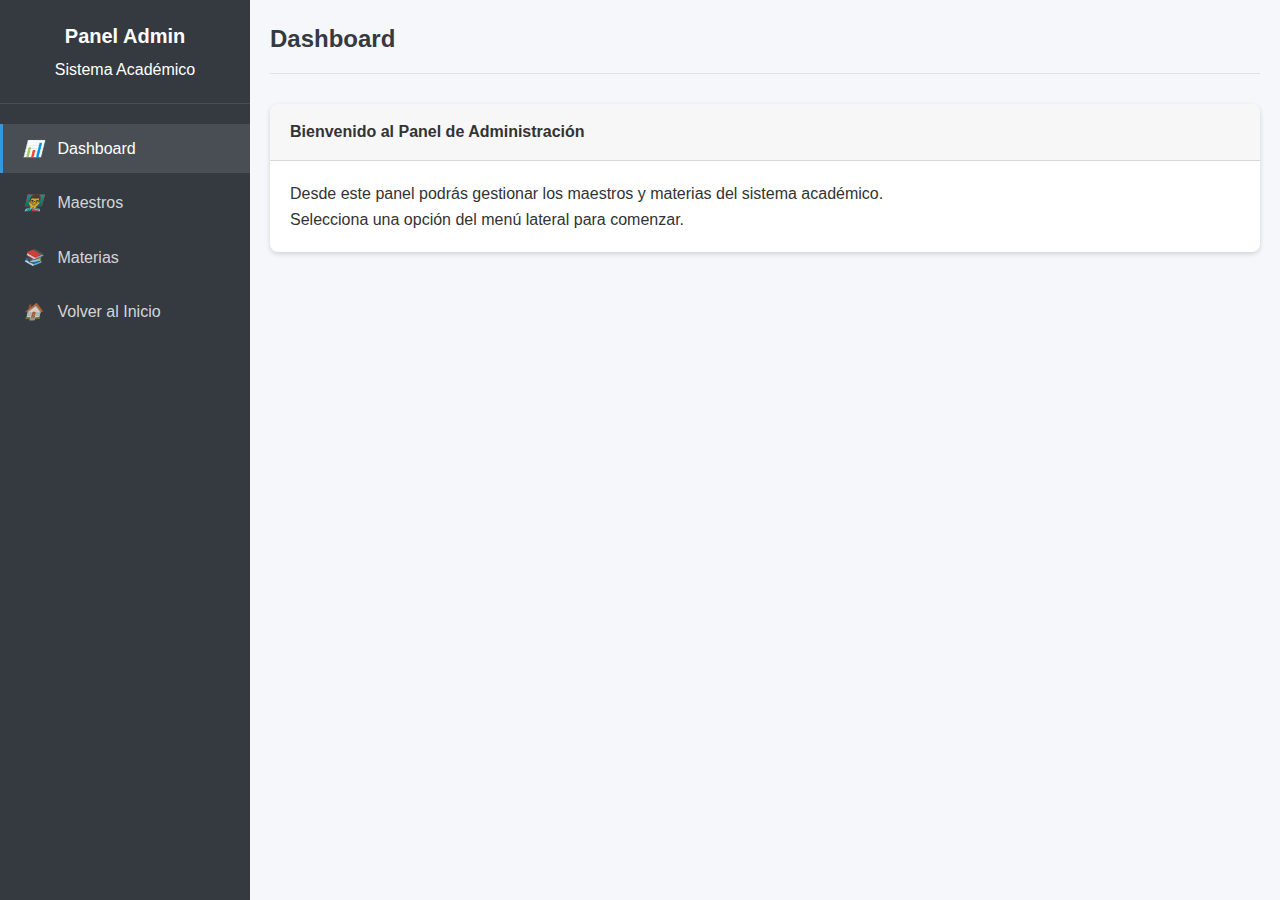
<file: PROYECTO MIKE/clients/admin.html>
<!DOCTYPE html>
<html lang="es">
<head>
    <meta charset="UTF-8">
    <meta name="viewport" content="width=device-width, initial-scale=1.0">
    <title>Panel de Administración | Sistema Académico</title>
    <style>
        :root {
            --primary-color: #3498db;
            --secondary-color: #2980b9;
            --accent-color: #e74c3c;
            --success-color: #2ecc71;
            --warning-color: #f39c12;
            --danger-color: #e74c3c;
            --gray-dark: #343a40;
            --gray: #6c757d;
            --light-gray: #f8f9fa;
            --border-color: #dee2e6;
            --border-radius: 8px;
            --shadow: 0 2px 5px rgba(0, 0, 0, 0.15);
        }
        
        * {
            margin: 0;
            padding: 0;
            box-sizing: border-box;
            font-family: 'Segoe UI', Tahoma, Geneva, Verdana, sans-serif;
        }
        
        body {
            background-color: #f5f7fa;
            color: #333;
            line-height: 1.6;
        }
        
        .container {
            display: flex;
            min-height: 100vh;
        }
        
        /* Sidebar */
        .sidebar {
            width: 250px;
            background-color: var(--gray-dark);
            color: white;
            padding: 20px 0;
            height: 100vh;
            position: fixed;
            overflow-y: auto;
        }
        
        .sidebar-header {
            padding: 0 20px 20px;
            border-bottom: 1px solid rgba(255, 255, 255, 0.1);
            margin-bottom: 20px;
            text-align: center;
        }
        
        .sidebar-header h2 {
            font-size: 20px;
            margin-bottom: 5px;
        }
        
        .sidebar-nav {
            list-style: none;
        }
        
        .sidebar-nav-item {
            margin-bottom: 5px;
        }
        
        .sidebar-nav-link {
            display: block;
            padding: 12px 20px;
            color: rgba(255, 255, 255, 0.8);
            text-decoration: none;
            transition: all 0.3s;
            border-left: 3px solid transparent;
        }
        
        .sidebar-nav-link:hover, .sidebar-nav-link.active {
            background-color: rgba(255, 255, 255, 0.1);
            color: white;
            border-left-color: var(--primary-color);
        }
        
        .sidebar-nav-link i {
            margin-right: 10px;
            width: 20px;
            text-align: center;
        }
        
        /* Main Content */
        .main-content {
            flex: 1;
            margin-left: 250px;
            padding: 20px;
        }
        
        .page-header {
            margin-bottom: 30px;
            padding-bottom: 15px;
            border-bottom: 1px solid var(--border-color);
            display: flex;
            justify-content: space-between;
            align-items: center;
        }
        
        .page-title {
            font-size: 24px;
            color: var(--gray-dark);
        }
        
        /* Cards */
        .card {
            background-color: white;
            border-radius: var(--border-radius);
            box-shadow: var(--shadow);
            margin-bottom: 20px;
            overflow: hidden;
        }
        
        .card-header {
            padding: 15px 20px;
            background-color: rgba(0, 0, 0, 0.03);
            border-bottom: 1px solid rgba(0, 0, 0, 0.125);
            font-weight: 600;
            display: flex;
            justify-content: space-between;
            align-items: center;
        }
        
        .card-body {
            padding: 20px;
        }
        
        /* Tabs */
        .tabs {
            display: flex;
            margin-bottom: 20px;
            border-bottom: 1px solid var(--border-color);
        }
        
        .tab-btn {
            padding: 10px 20px;
            background: none;
            border: none;
            border-bottom: 3px solid transparent;
            font-size: 16px;
            font-weight: 500;
            color: var(--gray);
            cursor: pointer;
            transition: all 0.3s;
        }
        
        .tab-btn:hover {
            color: var(--primary-color);
        }
        
        .tab-btn.active {
            color: var(--primary-color);
            border-bottom-color: var(--primary-color);
        }
        
        .tab-content {
            display: none;
        }
        
        .tab-content.active {
            display: block;
        }
        
        /* Table */
        .data-table {
            width: 100%;
            border-collapse: collapse;
        }
        
        .data-table th, .data-table td {
            padding: 12px 15px;
            text-align: left;
            border-bottom: 1px solid var(--border-color);
        }
        
        .data-table th {
            background-color: var(--light-gray);
            font-weight: 600;
        }
        
        .data-table tr:hover {
            background-color: rgba(0, 0, 0, 0.02);
        }
        
        /* Forms */
        .form-group {
            margin-bottom: 20px;
        }
        
        .form-label {
            display: block;
            margin-bottom: 8px;
            font-weight: 500;
        }
        
        .form-control {
            width: 100%;
            padding: 10px 15px;
            border: 1px solid var(--border-color);
            border-radius: var(--border-radius);
            font-size: 16px;
            transition: border-color 0.3s;
        }
        
        .form-control:focus {
            outline: none;
            border-color: var(--primary-color);
            box-shadow: 0 0 0 3px rgba(52, 152, 219, 0.25);
        }
        
        /* Buttons */
        .btn {
            display: inline-block;
            padding: 10px 20px;
            background-color: var(--primary-color);
            color: white;
            border: none;
            border-radius: var(--border-radius);
            cursor: pointer;
            font-size: 16px;
            transition: background-color 0.3s;
            text-decoration: none;
        }
        
        .btn:hover {
            background-color: var(--secondary-color);
        }
        
        .btn-success {
            background-color: var(--success-color);
        }
        
        .btn-success:hover {
            background-color: #27ae60;
        }
        
        .btn-warning {
            background-color: var(--warning-color);
        }
        
        .btn-warning:hover {
            background-color: #e67e22;
        }
        
        .btn-danger {
            background-color: var(--danger-color);
        }
        
        .btn-danger:hover {
            background-color: #c0392b;
        }
        
        .btn-sm {
            padding: 5px 10px;
            font-size: 14px;
        }
        
        /* Modal */
        .modal {
            display: none;
            position: fixed;
            top: 0;
            left: 0;
            right: 0;
            bottom: 0;
            background-color: rgba(0, 0, 0, 0.5);
            z-index: 1000;
            align-items: center;
            justify-content: center;
        }
        
        .modal-content {
            background-color: white;
            border-radius: var(--border-radius);
            width: 100%;
            max-width: 500px;
            animation: modalFadeIn 0.3s;
        }
        
        .modal-header {
            padding: 15px 20px;
            border-bottom: 1px solid var(--border-color);
            display: flex;
            justify-content: space-between;
            align-items: center;
        }
        
        .modal-title {
            font-size: 18px;
            font-weight: 600;
        }
        
        .modal-close {
            background: none;
            border: none;
            font-size: 20px;
            cursor: pointer;
            color: var(--gray);
        }
        
        .modal-body {
            padding: 20px;
        }
        
        .modal-footer {
            padding: 15px 20px;
            border-top: 1px solid var(--border-color);
            display: flex;
            justify-content: flex-end;
            gap: 10px;
        }
        
        @keyframes modalFadeIn {
            from { opacity: 0; transform: translateY(-20px); }
            to { opacity: 1; transform: translateY(0); }
        }
        
        /* Utils */
        .text-right {
            text-align: right;
        }
        
        .action-buttons {
            display: flex;
            gap: 5px;
        }
        
        .badge {
            display: inline-block;
            padding: 4px 8px;
            border-radius: 50px;
            font-size: 12px;
            font-weight: 500;
        }
        
        .badge-success {
            background-color: rgba(46, 204, 113, 0.2);
            color: var(--success-color);
        }
        
        .badge-warning {
            background-color: rgba(243, 156, 18, 0.2);
            color: var(--warning-color);
        }
        
        /* Media Queries */
        @media (max-width: 991px) {
            .sidebar {
                width: 220px;
            }
            
            .main-content {
                margin-left: 220px;
            }
        }
        
        @media (max-width: 767px) {
            .container {
                flex-direction: column;
            }
            
            .sidebar {
                width: 100%;
                height: auto;
                position: relative;
            }
            
            .main-content {
                margin-left: 0;
            }
            
            .card-header {
                flex-direction: column;
                align-items: flex-start;
            }
            
            .card-header .btn {
                margin-top: 10px;
            }
        }
    </style>
</head>
<body>
    <div class="container">
        <!-- Sidebar -->
        <aside class="sidebar">
            <div class="sidebar-header">
                <h2>Panel Admin</h2>
                <p>Sistema Académico</p>
            </div>
            
            <ul class="sidebar-nav">
                <li class="sidebar-nav-item">
                    <a href="#" class="sidebar-nav-link active" data-tab="dashboard">
                        <i>📊</i> Dashboard
                    </a>
                </li>
                <li class="sidebar-nav-item">
                    <a href="#" class="sidebar-nav-link" data-tab="maestros">
                        <i>👨‍🏫</i> Maestros
                    </a>
                </li>
                <li class="sidebar-nav-item">
                    <a href="#" class="sidebar-nav-link" data-tab="materias">
                        <i>📚</i> Materias
                    </a>
                </li>
                <li class="sidebar-nav-item">
                    <a href="index.html" class="sidebar-nav-link">
                        <i>🏠</i> Volver al Inicio
                    </a>
                </li>
            </ul>
        </aside>
        
        <!-- Main Content -->
        <main class="main-content">
            <!-- Dashboard -->
            <div class="tab-content active" id="dashboard">
                <div class="page-header">
                    <h1 class="page-title">Dashboard</h1>
                </div>
                
                <div class="card">
                    <div class="card-header">
                        Bienvenido al Panel de Administración
                    </div>
                    <div class="card-body">
                        <p>Desde este panel podrás gestionar los maestros y materias del sistema académico.</p>
                        <p>Selecciona una opción del menú lateral para comenzar.</p>
                    </div>
                </div>
            </div>
            
            <!-- Maestros -->
            <div class="tab-content" id="maestros">
                <div class="page-header">
                    <h1 class="page-title">Gestión de Maestros</h1>
                    <button class="btn" onclick="openModal('modalAgregarMaestro')">
                        <i>➕</i> Agregar Maestro
                    </button>
                </div>
                
                <div class="card">
                    <div class="card-header">
                        Listado de Maestros
                    </div>
                    <div class="card-body">
                        <table class="data-table">
                            <thead>
                                <tr>
                                    <th>ID</th>
                                    <th>Nombre</th>
                                    <th>Especialidad</th>
                                    <th>Estado</th>
                                    <th>Acciones</th>
                                </tr>
                            </thead>
                            <tbody id="tablaMaestros">
                                <!-- Se llenará con JavaScript -->
                            </tbody>
                        </table>
                    </div>
                </div>
            </div>
            
            <!-- Materias -->
            <div class="tab-content" id="materias">
                <div class="page-header">
                    <h1 class="page-title">Gestión de Materias</h1>
                    <button class="btn" onclick="openModal('modalAgregarMateria')">
                        <i>➕</i> Agregar Materia
                    </button>
                </div>
                
                <div class="card">
                    <div class="card-header">
                        Listado de Materias
                    </div>
                    <div class="card-body">
                        <table class="data-table">
                            <thead>
                                <tr>
                                    <th>ID</th>
                                    <th>Nombre</th>
                                    <th>Créditos</th>
                                    <th>Profesor Asignado</th>
                                    <th>Acciones</th>
                                </tr>
                            </thead>
                            <tbody id="tablaMaterias">
                                <!-- Se llenará con JavaScript -->
                            </tbody>
                        </table>
                    </div>
                </div>
            </div>
        </main>
    </div>
</file>
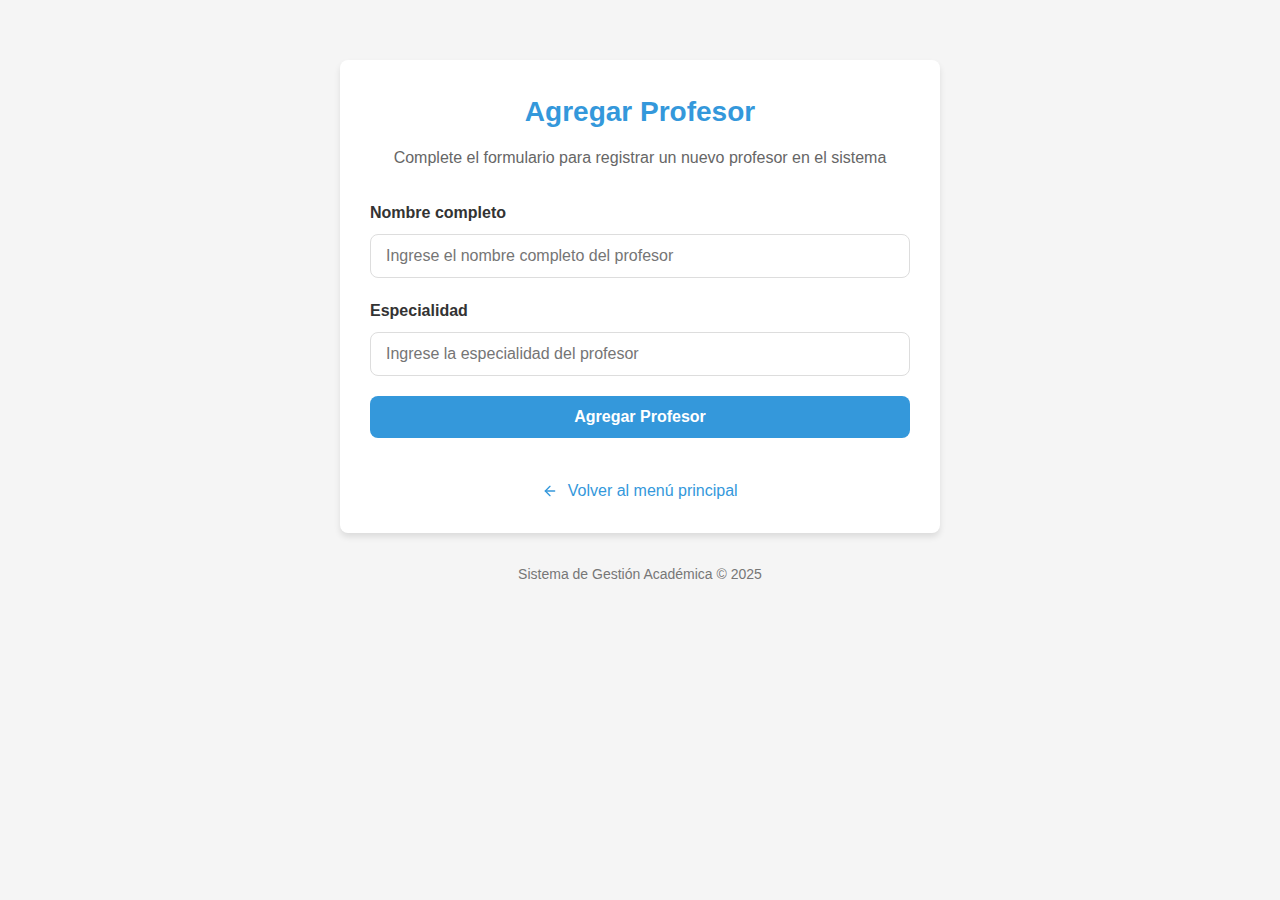
<file: PROYECTO MIKE/clients/agregar_profesor.html>
<!DOCTYPE html>
<html lang="es">
<head>
    <meta charset="UTF-8">
    <meta name="viewport" content="width=device-width, initial-scale=1.0">
    <title>Agregar Profesor | Sistema Académico</title>
    <style>
        :root {
            --primary-color: #3498db;
            --secondary-color: #2980b9;
            --accent-color: #e74c3c;
            --text-color: #333;
            --light-gray: #f5f5f5;
            --border-radius: 8px;
            --shadow: 0 4px 6px rgba(0, 0, 0, 0.1);
        }
        
        * {
            margin: 0;
            padding: 0;
            box-sizing: border-box;
            font-family: 'Segoe UI', Tahoma, Geneva, Verdana, sans-serif;
        }
        
        body {
            background-color: var(--light-gray);
            color: var(--text-color);
            line-height: 1.6;
            padding: 20px;
            display: flex;
            flex-direction: column;
            align-items: center;
            min-height: 100vh;
        }
        
        .container {
            background-color: white;
            border-radius: var(--border-radius);
            box-shadow: var(--shadow);
            width: 100%;
            max-width: 600px;
            padding: 30px;
            margin-top: 40px;
        }
        
        .header {
            text-align: center;
            margin-bottom: 30px;
        }
        
        .header h1 {
            color: var(--primary-color);
            font-size: 28px;
            margin-bottom: 10px;
        }
        
        .header p {
            color: #666;
            font-size: 16px;
        }
        
        .form-group {
            margin-bottom: 20px;
        }
        
        label {
            display: block;
            margin-bottom: 8px;
            font-weight: 600;
            color: var(--text-color);
        }
        
        input[type="text"] {
            width: 100%;
            padding: 12px 15px;
            border: 1px solid #ddd;
            border-radius: var(--border-radius);
            font-size: 16px;
            transition: border 0.3s, box-shadow 0.3s;
        }
        
        input[type="text"]:focus {
            border-color: var(--primary-color);
            box-shadow: 0 0 0 3px rgba(52, 152, 219, 0.2);
            outline: none;
        }
        
        .btn {
            background-color: var(--primary-color);
            color: white;
            border: none;
            border-radius: var(--border-radius);
            padding: 12px 24px;
            font-size: 16px;
            cursor: pointer;
            transition: background-color 0.3s;
            width: 100%;
            font-weight: 600;
        }
        
        .btn:hover {
            background-color: var(--secondary-color);
        }
        
        .back-link {
            display: inline-block;
            margin-top: 20px;
            color: var(--primary-color);
            text-decoration: none;
            font-weight: 500;
            transition: color 0.3s;
        }
        
        .back-link:hover {
            color: var(--secondary-color);
            text-decoration: underline;
        }
        
        .footer {
            margin-top: 30px;
            text-align: center;
            color: #777;
            font-size: 14px;
        }
        
        /* Animaciones */
        @keyframes fadeIn {
            from { opacity: 0; transform: translateY(20px); }
            to { opacity: 1; transform: translateY(0); }
        }
        
        .container {
            animation: fadeIn 0.5s ease-out;
        }
        
        /* Estilos responsivos */
        @media (max-width: 768px) {
            .container {
                padding: 20px;
                margin-top: 20px;
            }
        }
    </style>
</head>
<body>
    <div class="container">
        <div class="header">
            <h1>Agregar Profesor</h1>
            <p>Complete el formulario para registrar un nuevo profesor en el sistema</p>
        </div>
        
        <form id="form-profesor">
            <div class="form-group">
                <label for="nombreProfesor">Nombre completo</label>
                <input type="text" id="nombreProfesor" placeholder="Ingrese el nombre completo del profesor">
            </div>
            
            <div class="form-group">
                <label for="especialidadProfesor">Especialidad</label>
                <input type="text" id="especialidadProfesor" placeholder="Ingrese la especialidad del profesor">
            </div>
            
            <button type="button" class="btn" onclick="agregarProfesor()">Agregar Profesor</button>
        </form>
        
        <div style="text-align: center; margin-top: 20px;">
            <a href="index.html" class="back-link">
                <svg xmlns="http://www.w3.org/2000/svg" width="16" height="16" viewBox="0 0 24 24" fill="none" stroke="currentColor" stroke-width="2" stroke-linecap="round" stroke-linejoin="round" style="vertical-align: middle; margin-right: 5px;">
                    <line x1="19" y1="12" x2="5" y2="12"></line>
                    <polyline points="12 19 5 12 12 5"></polyline>
                </svg>
                Volver al menú principal
            </a>
        </div>
    </div>
    
    <div class="footer">
        Sistema de Gestión Académica © 2025
    </div>
    
    <script>
        function agregarProfesor() {
            const nombre = document.getElementById('nombreProfesor').value.trim();
            const especialidad = document.getElementById('especialidadProfesor').value.trim();
            
            if (!nombre || !especialidad) {
                alert('Por favor complete todos los campos');
                return;
            }
            
            // Aquí iría la lógica para guardar el profesor
            console.log('Profesor agregado:', { nombre, especialidad });
            alert('Profesor agregado correctamente');
            
            // Limpiar el formulario
            document.getElementById('form-profesor').reset();
        }
    </script>
</body>
</html>
</file>
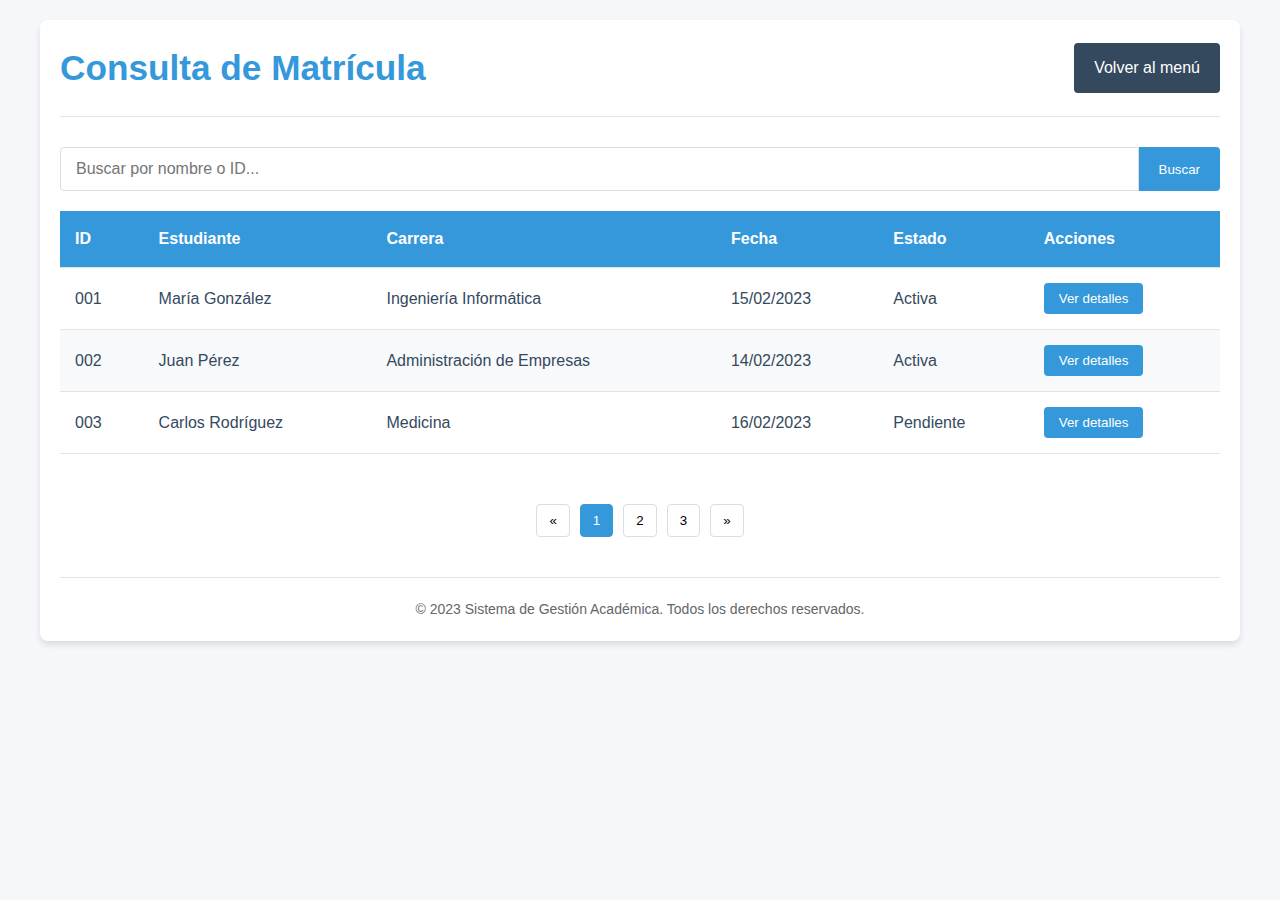
<file: PROYECTO MIKE/clients/consulta_matricula.html>
<!DOCTYPE html>
<html lang="es">
<head>
    <meta charset="UTF-8">
    <meta name="viewport" content="width=device-width, initial-scale=1.0">
    <title>Consulta de Matrícula</title>
    <style>
        :root {
            --primary-color: #3498db;
            --secondary-color: #2980b9;
            --accent-color: #e74c3c;
            --light-color: #ecf0f1;
            --dark-color: #34495e;
            --success-color: #2ecc71;
        }
        
        * {
            margin: 0;
            padding: 0;
            box-sizing: border-box;
            font-family: 'Segoe UI', Tahoma, Geneva, Verdana, sans-serif;
        }
        
        body {
            background-color: #f5f7fa;
            color: var(--dark-color);
            line-height: 1.6;
            padding: 20px;
        }
        
        .container {
            max-width: 1200px;
            margin: 0 auto;
            padding: 20px;
            background-color: white;
            border-radius: 8px;
            box-shadow: 0 4px 6px rgba(0, 0, 0, 0.1);
        }
        
        header {
            display: flex;
            justify-content: space-between;
            align-items: center;
            margin-bottom: 30px;
            padding-bottom: 20px;
            border-bottom: 1px solid #e1e4e8;
        }
        
        h1 {
            color: var(--primary-color);
            font-size: 2.2rem;
            font-weight: 600;
        }
        
        .search-bar {
            display: flex;
            margin-bottom: 20px;
        }
        
        .search-bar input {
            flex: 1;
            padding: 12px 15px;
            border: 1px solid #ddd;
            border-radius: 4px 0 0 4px;
            font-size: 16px;
        }
        
        .search-bar button {
            padding: 12px 20px;
            background-color: var(--primary-color);
            color: white;
            border: none;
            border-radius: 0 4px 4px 0;
            cursor: pointer;
            transition: background-color 0.3s;
        }
        
        .search-bar button:hover {
            background-color: var(--secondary-color);
        }
        
        .table-container {
            overflow-x: auto;
            margin-bottom: 30px;
        }
        
        table {
            width: 100%;
            border-collapse: collapse;
            margin-bottom: 20px;
            background-color: white;
        }
        
        th, td {
            padding: 15px;
            text-align: left;
            border-bottom: 1px solid #e1e4e8;
        }
        
        th {
            background-color: var(--primary-color);
            color: white;
            font-weight: 600;
        }
        
        tr:nth-child(even) {
            background-color: #f8f9fa;
        }
        
        tr:hover {
            background-color: #e8f4fd;
        }
        
        .actions {
            display: flex;
            gap: 10px;
        }
        
        .btn {
            padding: 8px 15px;
            border: none;
            border-radius: 4px;
            cursor: pointer;
            font-weight: 500;
            transition: all 0.3s ease;
        }
        
        .btn-view {
            background-color: var(--primary-color);
            color: white;
        }
        
        .btn-view:hover {
            background-color: var(--secondary-color);
        }
        
        .btn-back {
            display: inline-block;
            background-color: var(--dark-color);
            color: white;
            padding: 12px 20px;
            text-decoration: none;
            border-radius: 4px;
            transition: background-color 0.3s;
        }
        
        .btn-back:hover {
            background-color: #2c3e50;
        }
        
        .empty-state {
            text-align: center;
            padding: 40px;
            color: #666;
        }
        
        .empty-state i {
            font-size: 48px;
            margin-bottom: 15px;
            color: #ddd;
        }
        
        .pagination {
            display: flex;
            justify-content: center;
            margin-top: 20px;
        }
        
        .pagination button {
            padding: 8px 12px;
            margin: 0 5px;
            border: 1px solid #ddd;
            background-color: white;
            cursor: pointer;
            border-radius: 4px;
        }
        
        .pagination button.active {
            background-color: var(--primary-color);
            color: white;
            border-color: var(--primary-color);
        }
        
        footer {
            text-align: center;
            margin-top: 40px;
            padding-top: 20px;
            border-top: 1px solid #e1e4e8;
            color: #666;
            font-size: 14px;
        }
        
        @media (max-width: 768px) {
            h1 {
                font-size: 1.8rem;
            }
            
            .search-bar {
                flex-direction: column;
            }
            
            .search-bar input {
                border-radius: 4px;
                margin-bottom: 10px;
            }
            
            .search-bar button {
                border-radius: 4px;
            }
            
            th, td {
                padding: 10px;
            }
        }
    </style>
</head>
<body>
    <div class="container">
        <header>
            <h1>Consulta de Matrícula</h1>
            <a href="index.html" class="btn-back">Volver al menú</a>
        </header>
        
        <div class="search-bar">
            <input type="text" id="busqueda" placeholder="Buscar por nombre o ID...">
            <button id="btn-buscar">Buscar</button>
        </div>
        
        <div class="table-container">
            <table id="tabla-matriculas">
                <thead>
                    <tr>
                        <th>ID</th>
                        <th>Estudiante</th>
                        <th>Carrera</th>
                        <th>Fecha</th>
                        <th>Estado</th>
                        <th>Acciones</th>
                    </tr>
                </thead>
                <tbody id="tbody-matriculas">
                    <!-- Datos de ejemplo (se reemplazarán con datos reales) -->
                    <tr>
                        <td>001</td>
                        <td>María González</td>
                        <td>Ingeniería Informática</td>
                        <td>15/02/2023</td>
                        <td>Activa</td>
                        <td class="actions">
                            <button class="btn btn-view">Ver detalles</button>
                        </td>
                    </tr>
                    <tr>
                        <td>002</td>
                        <td>Juan Pérez</td>
                        <td>Administración de Empresas</td>
                        <td>14/02/2023</td>
                        <td>Activa</td>
                        <td class="actions">
                            <button class="btn btn-view">Ver detalles</button>
                        </td>
                    </tr>
                    <tr>
                        <td>003</td>
                        <td>Carlos Rodríguez</td>
                        <td>Medicina</td>
                        <td>16/02/2023</td>
                        <td>Pendiente</td>
                        <td class="actions">
                            <button class="btn btn-view">Ver detalles</button>
                        </td>
                    </tr>
                </tbody>
            </table>
        </div>
        
        <div class="pagination">
            <button>«</button>
            <button class="active">1</button>
            <button>2</button>
            <button>3</button>
            <button>»</button>
        </div>
        
        <footer>
            <p>© 2023 Sistema de Gestión Académica. Todos los derechos reservados.</p>
        </footer>
    </div>

    <script>
        // Código JavaScript para la funcionalidad de la página
        document.addEventListener('DOMContentLoaded', function() {
            // Referencia a elementos del DOM
            const tablaMtriculas = document.getElementById('tabla-matriculas');
            const busquedaInput = document.getElementById('busqueda');
            const btnBuscar = document.getElementById('btn-buscar');
            
            // Función para filtrar la tabla según la búsqueda
            btnBuscar.addEventListener('click', function() {
                const textoBusqueda = busquedaInput.value.toLowerCase().trim();
                const filas = document.querySelectorAll('#tbody-matriculas tr');
                
                filas.forEach(fila => {
                    const contenidoFila = fila.textContent.toLowerCase();
                    if (contenidoFila.includes(textoBusqueda) || textoBusqueda === '') {
                        fila.style.display = '';
                    } else {
                        fila.style.display = 'none';
                    }
                });
            });
            
            // Evento para búsqueda en tiempo real
            busquedaInput.addEventListener('keyup', function(e) {
                if (e.key === 'Enter') {
                    btnBuscar.click();
                }
            });
            
            // Manejo de los botones de ver detalles
            document.querySelectorAll('.btn-view').forEach(btn => {
                btn.addEventListener('click', function() {
                    const fila = this.closest('tr');
                    const id = fila.cells[0].textContent;
                    alert(`Ver detalles de la matrícula #${id}`);
                    // Aquí se podría redirigir a una página de detalles
                    // window.location.href = `detalle-matricula.html?id=${id}`;
                });
            });
            
            // Manejo de la paginación
            document.querySelectorAll('.pagination button').forEach(btn => {
                btn.addEventListener('click', function() {
                    document.querySelector('.pagination button.active').classList.remove('active');
                    this.classList.add('active');
                    // Aquí se cargarían los datos de la página correspondiente
                });
            });
        });
    </script>
</body>
    </html>
</file>
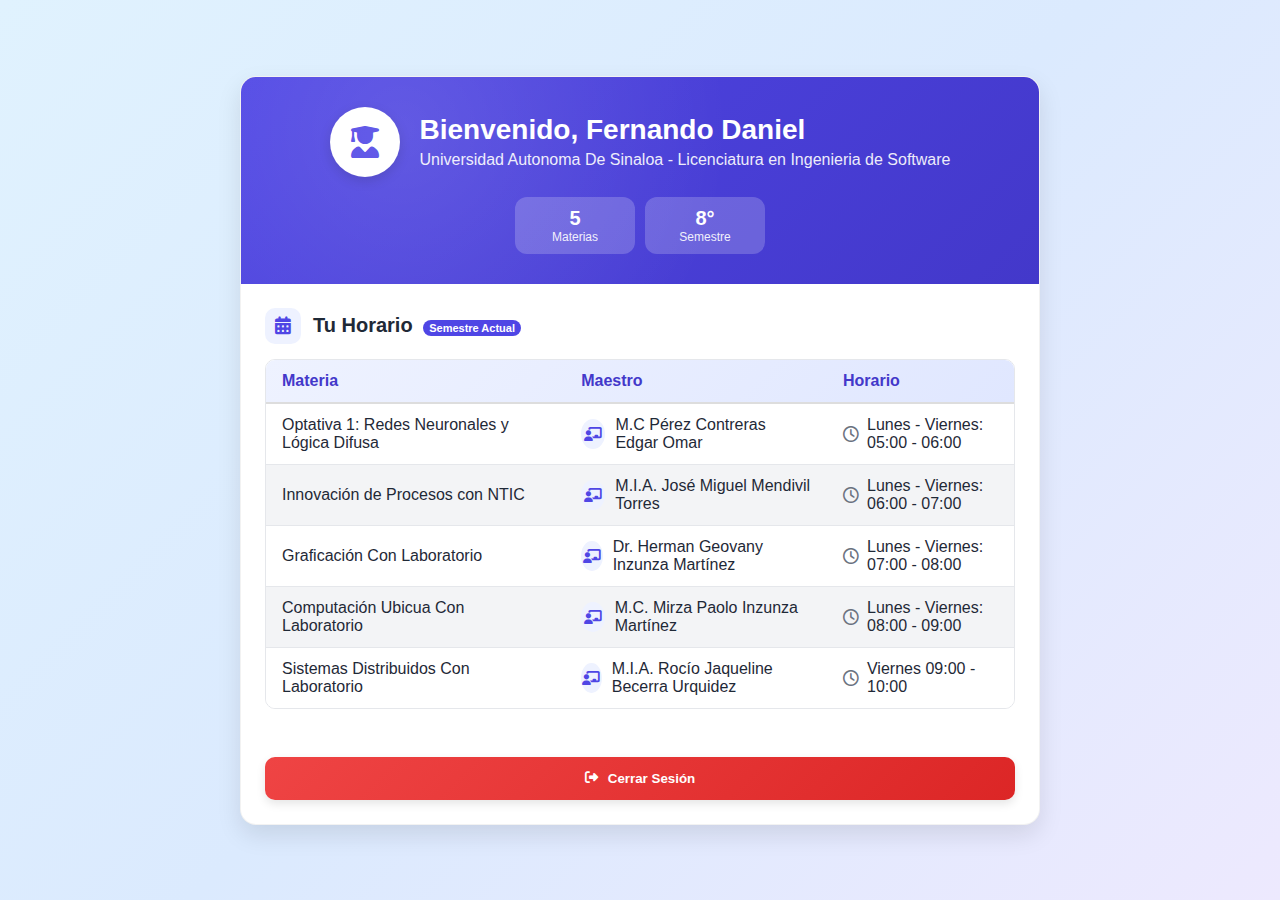
<file: PROYECTO MIKE/clients/estudiante.html>
<!DOCTYPE html>
<html lang="es">
<head>
  <meta charset="UTF-8">
  <meta name="viewport" content="width=device-width, initial-scale=1.0">
  <title>Panel Estudiante</title>
  <link rel="stylesheet" href="https://cdnjs.cloudflare.com/ajax/libs/font-awesome/6.4.0/css/all.min.css">
  <style>
    :root {
      --primary: #4f46e5;
      --primary-dark: #4338ca;
      --primary-light: #eef2ff;
      --secondary: #10b981;
      --secondary-dark: #059669;
      --accent: #8b5cf6;
      --danger: #ef4444;
      --danger-dark: #dc2626;
      --gray-dark: #1f2937;
      --gray: #6b7280;
      --gray-light: #e5e7eb;
      --gray-lighter: #f3f4f6;
      --bg-gradient: linear-gradient(135deg, #e0f2fe 0%, #dbeafe 50%, #ede9fe 100%);
    }
    
    * {
      margin: 0;
      padding: 0;
      box-sizing: border-box;
      font-family: 'Segoe UI', Tahoma, Geneva, Verdana, sans-serif;
    }
    
    body {
      background: var(--bg-gradient);
      min-height: 100vh;
      display: flex;
      flex-direction: column;
      justify-content: center;
      align-items: center;
      padding: 20px;
      color: var(--gray-dark);
    }
    
    .container {
      background-color: white;
      border-radius: 16px;
      box-shadow: 0 10px 25px rgba(0, 0, 0, 0.1);
      width: 100%;
      max-width: 800px;
      overflow: hidden;
      border: 1px solid rgba(0, 0, 0, 0.05);
      animation: fadeIn 0.5s ease-in-out;
    }
    
    .header {
      background: linear-gradient(135deg, var(--primary) 0%, var(--primary-dark) 100%);
      color: white;
      padding: 30px 20px;
      position: relative;
      text-align: center;
    }
    
    .header-decoration {
      position: absolute;
      top: 0;
      left: 0;
      width: 100%;
      height: 100%;
      background-image: radial-gradient(circle at 20% 25%, rgba(255, 255, 255, 0.2) 0%, rgba(255, 255, 255, 0) 50%);
      opacity: 0.6;
    }
    
    .user-info {
      display: flex;
      align-items: center;
      justify-content: center;
      margin-bottom: 20px;
    }
    
    .avatar {
      width: 70px;
      height: 70px;
      background-color: white;
      border-radius: 50%;
      display: flex;
      justify-content: center;
      align-items: center;
      margin-right: 20px;
      box-shadow: 0 4px 12px rgba(0, 0, 0, 0.15);
      border: 3px solid rgba(255, 255, 255, 0.3);
    }
    
    .avatar i {
      color: var(--primary);
      font-size: 32px;
    }
    
    .user-details {
      text-align: left;
    }
    
    .title {
      font-size: 28px;
      font-weight: 700;
      margin-bottom: 5px;
    }
    
    .subtitle {
      font-size: 16px;
      opacity: 0.9;
      font-weight: 400;
    }
    
    .stats {
      display: flex;
      justify-content: center;
      padding: 0 20px;
    }
    
    .stat-item {
      background-color: rgba(255, 255, 255, 0.2);
      border-radius: 12px;
      padding: 10px 15px;
      margin: 0 5px;
      text-align: center;
      flex: 1;
      max-width: 120px;
    }
    
    .stat-value {
      font-size: 20px;
      font-weight: 700;
    }
    
    .stat-label {
      font-size: 12px;
      opacity: 0.9;
    }
    
    .content {
      padding: 24px;
    }
    
    .section {
      margin-bottom: 24px;
    }
    
    .section-header {
      display: flex;
      align-items: center;
      margin-bottom: 15px;
    }
    
    .section-icon {
      width: 36px;
      height: 36px;
      background-color: var(--primary-light);
      border-radius: 10px;
      display: flex;
      justify-content: center;
      align-items: center;
      margin-right: 12px;
    }
    
    .section-icon i {
      color: var(--primary);
      font-size: 18px;
    }
    
    .section-title {
      font-size: 20px;
      font-weight: 600;
      color: var(--gray-dark);
    }
    
    .table-container {
      overflow-x: auto;
      border-radius: 10px;
      border: 1px solid var(--gray-light);
    }
    
    table {
      width: 100%;
      border-collapse: collapse;
      background-color: white;
    }
    
    thead {
      background: linear-gradient(135deg, var(--primary-light) 0%, #e0e7ff 100%);
    }
    
    th {
      text-align: left;
      padding: 12px 16px;
      font-weight: 600;
      color: var(--primary-dark);
      border-bottom: 2px solid #ddd;
    }
    
    td {
      padding: 12px 16px;
      border-bottom: 1px solid var(--gray-light);
    }
    
    tr:last-child td {
      border-bottom: none;
    }
    
    tr:nth-child(even) {
      background-color: var(--gray-lighter);
    }
    
    tr:hover {
      background-color: var(--primary-light);
      transition: background-color 0.2s;
    }
    
    .teacher-name {
      display: flex;
      align-items: center;
    }
    
    .teacher-avatar {
      width: 30px;
      height: 30px;
      background-color: var(--primary-light);
      border-radius: 50%;
      display: flex;
      justify-content: center;
      align-items: center;
      margin-right: 10px;
    }
    
    .teacher-avatar i {
      color: var(--primary);
      font-size: 14px;
    }
    
    .schedule {
      display: flex;
      align-items: center;
    }
    
    .schedule i {
      margin-right: 8px;
      color: var(--gray);
    }
    
    .footer {
      padding: 0 24px 24px;
    }
    
    .btn {
      display: flex;
      align-items: center;
      justify-content: center;
      padding: 14px;
      border-radius: 10px;
      font-weight: 600;
      cursor: pointer;
      transition: all 0.3s ease;
      width: 100%;
      border: none;
      color: white;
      box-shadow: 0 4px 10px rgba(0, 0, 0, 0.1);
      position: relative;
      overflow: hidden;
    }
    
    .btn i {
      margin-right: 10px;
    }
    
    .btn-danger {
      background: linear-gradient(135deg, var(--danger) 0%, var(--danger-dark) 100%);
    }
    
    .btn-danger:hover {
      background: linear-gradient(135deg, var(--danger-dark) 0%, var(--danger) 100%);
      transform: translateY(-2px);
    }
    
    .ripple {
      position: relative;
      overflow: hidden;
    }
    
    .ripple:after {
      content: "";
      display: block;
      position: absolute;
      width: 100%;
      height: 100%;
      top: 0;
      left: 0;
      pointer-events: none;
      background-image: radial-gradient(circle, #fff 10%, transparent 10.01%);
      background-repeat: no-repeat;
      background-position: 50%;
      transform: scale(10, 10);
      opacity: 0;
      transition: transform .5s, opacity 1s;
    }
    
    .ripple:active:after {
      transform: scale(0, 0);
      opacity: .3;
      transition: 0s;
    }
    
    .notification {
      position: fixed;
      top: 20px;
      right: 20px;
      background: white;
      border-radius: 8px;
      padding: 15px;
      box-shadow: 0 4px 15px rgba(0, 0, 0, 0.15);
      display: flex;
      align-items: center;
      transform: translateX(calc(100% + 40px));
      transition: transform 0.3s ease;
      z-index: 1000;
      max-width: 300px;
    }
    
    .notification.show {
      transform: translateX(0);
    }
    
    .notification-icon {
      background-color: var(--primary-light);
      color: var(--primary);
      width: 40px;
      height: 40px;
      border-radius: 50%;
      display: flex;
      justify-content: center;
      align-items: center;
      margin-right: 15px;
      flex-shrink: 0;
    }
    
    .notification-content {
      flex-grow: 1;
    }
    
    .notification-title {
      font-weight: 600;
      margin-bottom: 5px;
      color: var(--gray-dark);
    }
    
    .notification-message {
      font-size: 14px;
      color: var(--gray);
    }
    
    .close-notification {
      color: var(--gray);
      background: none;
      border: none;
      cursor: pointer;
      margin-left: 10px;
      font-size: 16px;
    }
    
    .badge {
      display: inline-block;
      background-color: var(--primary);
      color: white;
      font-size: 11px;
      padding: 2px 6px;
      border-radius: 10px;
      margin-left: 5px;
    }
    
    @keyframes fadeIn {
      from { opacity: 0; transform: translateY(20px); }
      to { opacity: 1; transform: translateY(0); }
    }
    
    @media (max-width: 768px) {
      .container {
        border-radius: 12px;
      }
      
      .header {
        padding: 20px 15px;
      }
      
      .user-info {
        flex-direction: column;
        text-align: center;
      }
      
      .avatar {
        margin-right: 0;
        margin-bottom: 15px;
      }
      
      .user-details {
        text-align: center;
      }
      
      .content {
        padding: 20px 15px;
      }
      
      .title {
        font-size: 24px;
      }
      
      .section-title {
        font-size: 18px;
      }
      
      th, td {
        padding: 10px;
        font-size: 14px;
      }
      
      .stats {
        flex-direction: column;
        align-items: center;
      }
      
      .stat-item {
        margin: 5px 0;
        width: 100%;
        max-width: none;
      }
    }
  </style>
</head>
<body>
  <!-- Notificación -->
  <div class="notification" id="notification">
    <div class="notification-icon">
      <i class="fas fa-info-circle"></i>
    </div>
    <div class="notification-content">
      <div class="notification-title">Información</div>
      <div class="notification-message">Mensaje de notificación</div>
    </div>
    <button class="close-notification" onclick="closeNotification()">
      <i class="fas fa-times"></i>
    </button>
  </div>

  <div class="container">
    <!-- Header con información del estudiante -->
    <div class="header">
      <div class="header-decoration"></div>
      
      <div class="user-info">
        <div class="avatar">
          <i class="fas fa-user-graduate"></i>
        </div>
        <div class="user-details">
          <h1 class="title">Bienvenido, Fernando Daniel</h1>
          <p class="subtitle">Universidad Autonoma De Sinaloa - Licenciatura en Ingenieria de Software</p>
        </div>
      </div>
      
      <div class="stats">
        <div class="stat-item">
          <div class="stat-value">5</div>
          <div class="stat-label">Materias</div>
        </div>
        <div class="stat-item">
          <div class="stat-value">8°</div>
          <div class="stat-label">Semestre</div>
        </div>
      </div>
    </div>
    
    <div class="content">
      <!-- Sección de Horario -->
      <div class="section">
        <div class="section-header">
          <div class="section-icon">
            <i class="fas fa-calendar-alt"></i>
          </div>
          <h3 class="section-title">Tu Horario <span class="badge">Semestre Actual</span></h3>
        </div>
        
        <div class="table-container">
          <table>
            <thead>
              <tr>
                <th style="width: 40%">Materia</th>
                <th style="width: 35%">Maestro</th>
                <th style="width: 25%">Horario</th>
              </tr>
            </thead>
            <tbody id="horario-body">
              <!-- Los horarios se insertarán aquí dinámicamente -->
            </tbody>
          </table>
        </div>
      </div>
    </div>
    
    <div class="footer">
      <button class="btn btn-danger ripple" onclick="cerrarSesion()">
        <i class="fas fa-sign-out-alt"></i> Cerrar Sesión
      </button>
    </div>
  </div>

  <script>
  // ✅ Define PRIMERO showNotification
  function showNotification(title, message) {
    const notification = document.getElementById("notification");
    notification.querySelector(".notification-title").textContent = title;
    notification.querySelector(".notification-message").textContent = message;
    notification.classList.add("show");
    
    setTimeout(() => notification.classList.remove("show"), 3000);
  }

  // ✅ Luego define cerrarSesion
  function cerrarSesion() {
    showNotification('Cerrando sesión', 'Hasta pronto, ¡que tengas un excelente día!'); // Ahora sí existe
    setTimeout(() => {
      localStorage.removeItem("token");
      window.location.href = "index.html";
    }, 1500);
  }
   
   const horarios = [
     { materia: "Optativa 1: Redes Neuronales y Lógica Difusa", maestro: "M.C Pérez Contreras Edgar Omar", horario: "Lunes - Viernes: 05:00 - 06:00" },
     { materia: "Innovación de Procesos con NTIC", maestro: "M.I.A. José Miguel Mendivil Torres", horario: "Lunes - Viernes: 06:00 - 07:00" },
     { materia: "Graficación Con Laboratorio", maestro: "Dr. Herman Geovany Inzunza Martínez", horario: "Lunes - Viernes: 07:00 - 08:00" },
     { materia: "Computación Ubicua Con Laboratorio", maestro: "M.C. Mirza Paolo Inzunza Martínez", horario: "Lunes - Viernes: 08:00 - 09:00" },
     { materia: "Sistemas Distribuidos Con Laboratorio", maestro: "M.I.A. Rocío Jaqueline Becerra Urquidez", horario: "Viernes 09:00 - 10:00" },
   ];

     // Cargar horarios en la tabla
     function cargarHorario() {
      const tbody = document.getElementById("horario-body");
      tbody.innerHTML = "";
      horarios.forEach(h => {
        const row = `<tr>
          <td>${h.materia}</td>
          <td>
            <div class="teacher-name">
              <div class="teacher-avatar">
                <i class="fas fa-chalkboard-teacher"></i>
              </div>
              ${h.maestro}
            </div>
          </td>
          <td>
            <div class="schedule">
              <i class="far fa-clock"></i>
              ${h.horario}
            </div>
          </td>
        </tr>`;
        tbody.innerHTML += row;
      });
    }
   
   document.addEventListener("DOMContentLoaded", function() {
    cargarHorario();
   });
   </script>
</file>
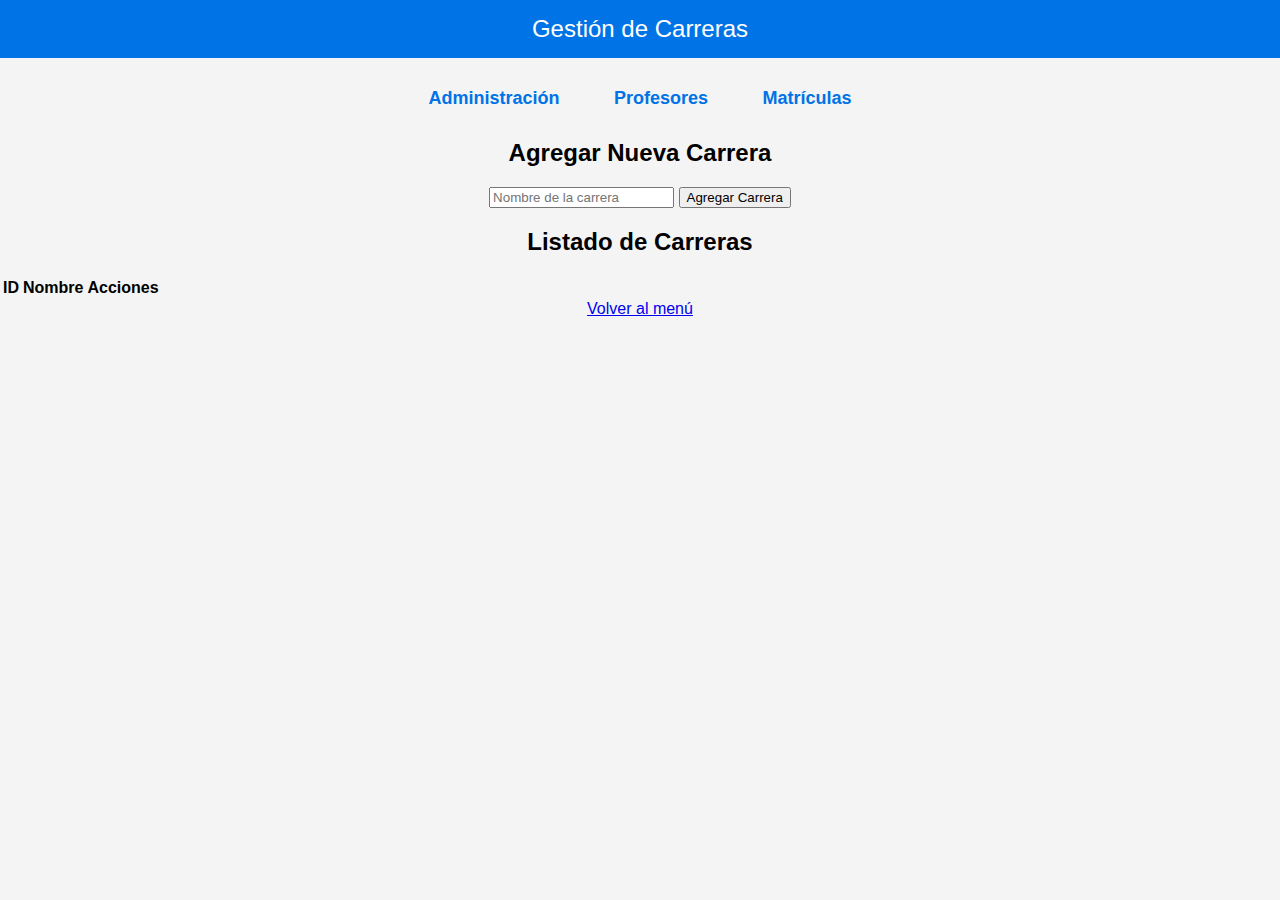
<file: PROYECTO MIKE/clients/gestion_carreras.html>
<!DOCTYPE html>
<html lang="es">
<head>
    <meta charset="UTF-8">
    <title>Gestión de Carreras</title>
    <link rel="stylesheet" href="css/styles.css">
    <script defer src="js/script.js"></script>
</head>
<body>

<header>Gestión de Carreras</header>

<nav class="menu">
    <ul>
        <li>
            <a href="#">Administración</a>
            <ul class="submenu">
                <li><a href="gestion_carreras.html">Gestión de Carreras</a></li>
                <li><a href="gestion_horarios.html">Gestión de Horarios</a></li>
            </ul>
        </li>
        <li>
            <a href="#">Profesores</a>
            <ul class="submenu">
                <li><a href="lista_profesores.html">Lista de Profesores</a></li>
                <li><a href="agregar_profesor.html">Agregar Profesor</a></li>
            </ul>
        </li>
        <li>
            <a href="#">Matrículas</a>
            <ul class="submenu">
                <li><a href="registro_matricula.html">Registro de Matrícula</a></li>
                <li><a href="consulta_matricula.html">Consulta de Matrículas</a></li>
            </ul>
        </li>
    </ul>
</nav>

<div class="container">
    <h2>Agregar Nueva Carrera</h2>
    <form id="form-carrera">
        <input type="text" id="nombreCarrera" placeholder="Nombre de la carrera">
        <button type="button" onclick="agregarCarrera()">Agregar Carrera</button>
    </form>

    <h2>Listado de Carreras</h2>
    <table id="tabla-carreras">
        <thead>
            <tr>
                <th>ID</th>
                <th>Nombre</th>
                <th>Acciones</th>
            </tr>
        </thead>
        <tbody>
            <!-- Aquí se cargarán las carreras dinámicamente -->
        </tbody>
    </table>
</div>

<a href="index.html">Volver al menú</a>

</body>
</html>
</file>
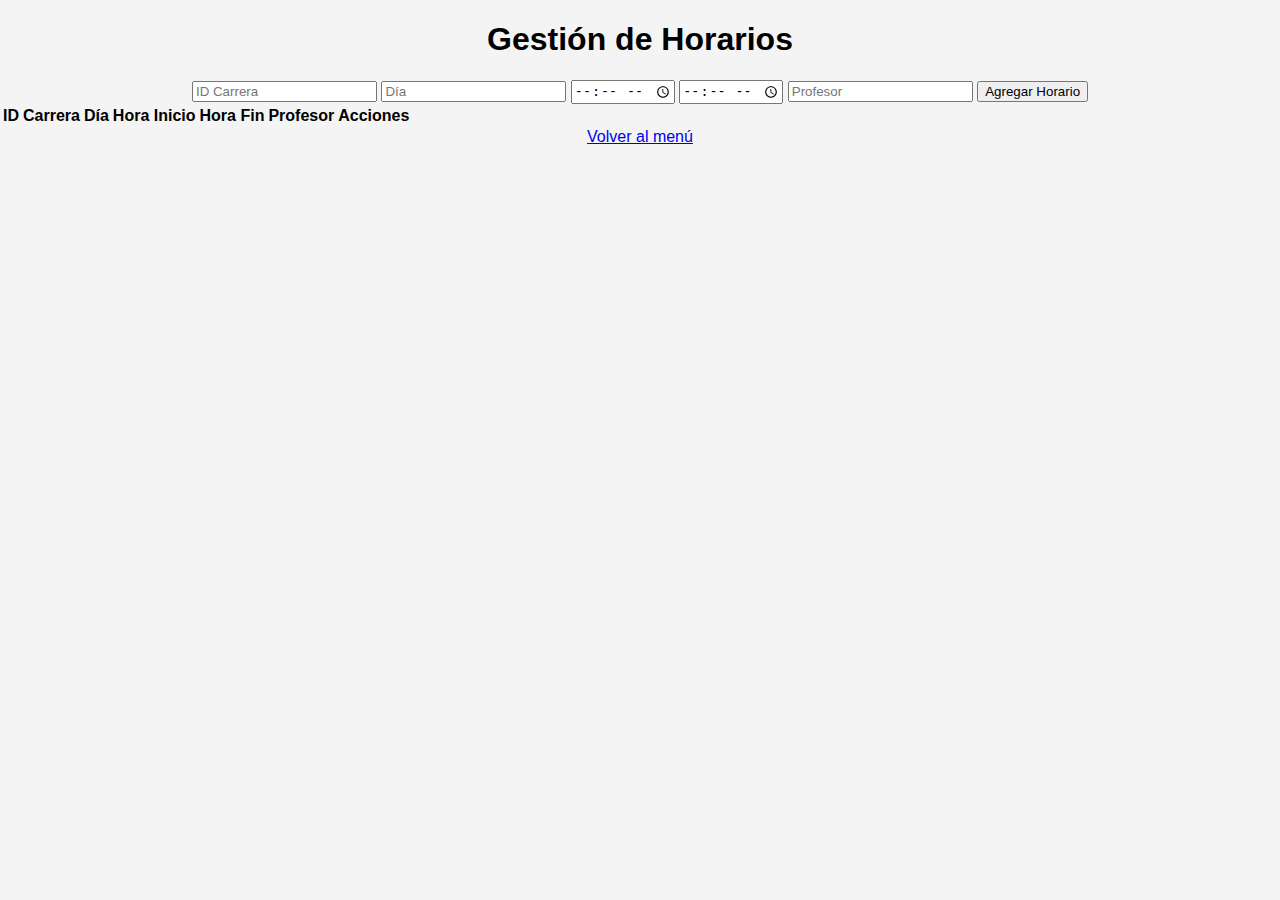
<file: PROYECTO MIKE/clients/gestion_horarios.html>
<!DOCTYPE html>
<html lang="es">
<head>
    <meta charset="UTF-8">
    <title>Gestión de Horarios</title>
    <link rel="stylesheet" href="css/styles.css">
    <script defer src="js/script.js"></script>
</head>
<body>
    <h1>Gestión de Horarios</h1>
    <form id="form-horario">
        <input type="text" id="idCarreraHorario" placeholder="ID Carrera">
        <input type="text" id="diaHorario" placeholder="Día">
        <input type="time" id="horaInicioHorario">
        <input type="time" id="horaFinHorario">
        <input type="text" id="profesorHorario" placeholder="Profesor">
        <button type="button" onclick="agregarHorario()">Agregar Horario</button>
    </form>
    <table id="tabla-horarios">
        <thead>
            <tr>
                <th>ID</th>
                <th>Carrera</th>
                <th>Día</th>
                <th>Hora Inicio</th>
                <th>Hora Fin</th>
                <th>Profesor</th>
                <th>Acciones</th>
            </tr>
        </thead>
        <tbody>
            <!-- Se cargarán los horarios aquí -->
        </tbody>
    </table>
    <a href="index.html">Volver al menú</a>
</body>
</html>
</file>
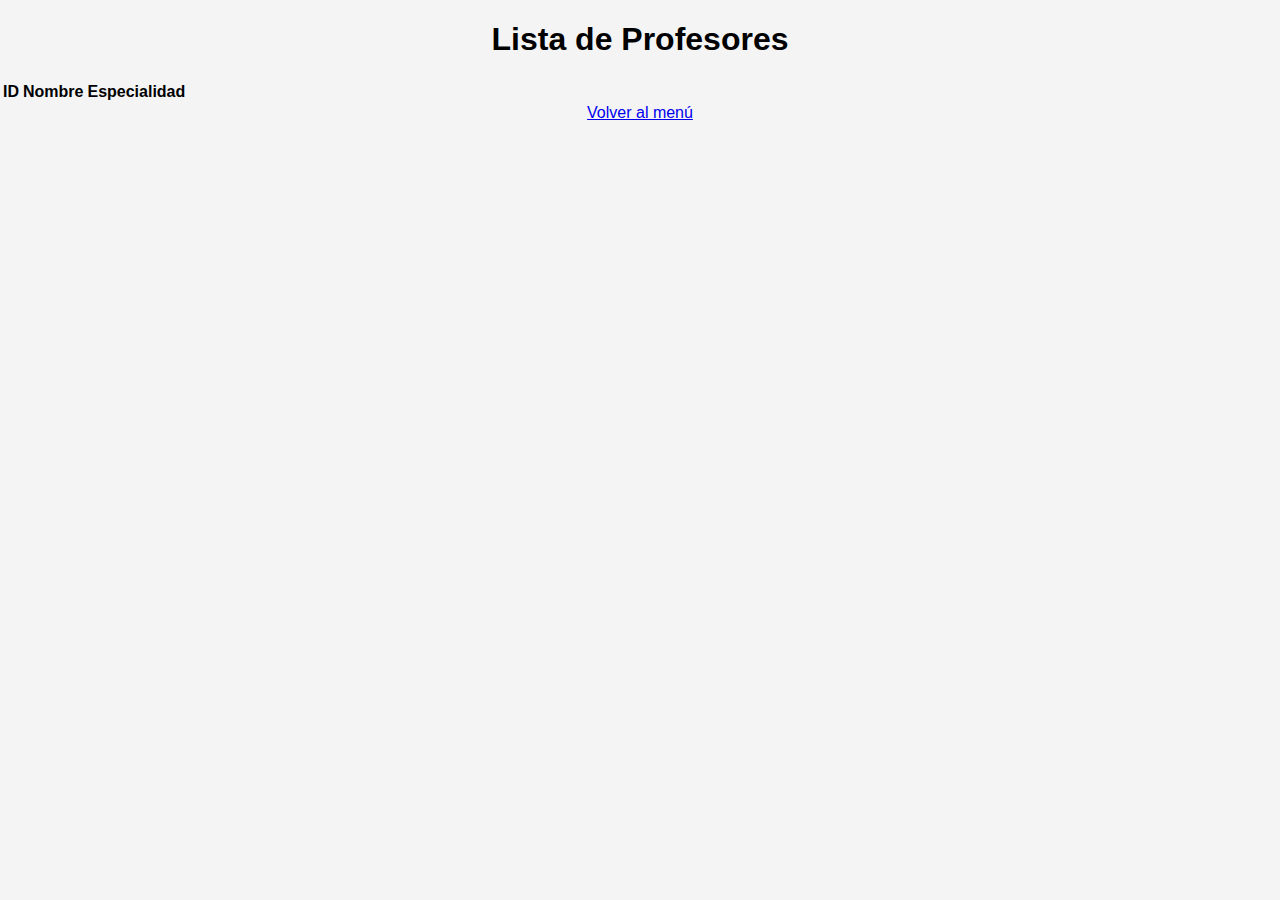
<file: PROYECTO MIKE/clients/lista_profesores.html>
<!DOCTYPE html>
<html lang="es">
<head>
    <meta charset="UTF-8">
    <title>Lista de Profesores</title>
    <link rel="stylesheet" href="css/styles.css">
    <script defer src="js/script.js"></script>
</head>
<body>
    <h1>Lista de Profesores</h1>
    <table id="tabla-profesores">
        <thead>
            <tr>
                <th>ID</th>
                <th>Nombre</th>
                <th>Especialidad</th>
            </tr>
        </thead>
        <tbody>
            <!-- Se cargarán los profesores aquí -->
        </tbody>
    </table>
    <a href="index.html">Volver al menú</a>
</body>
</html>
</file>
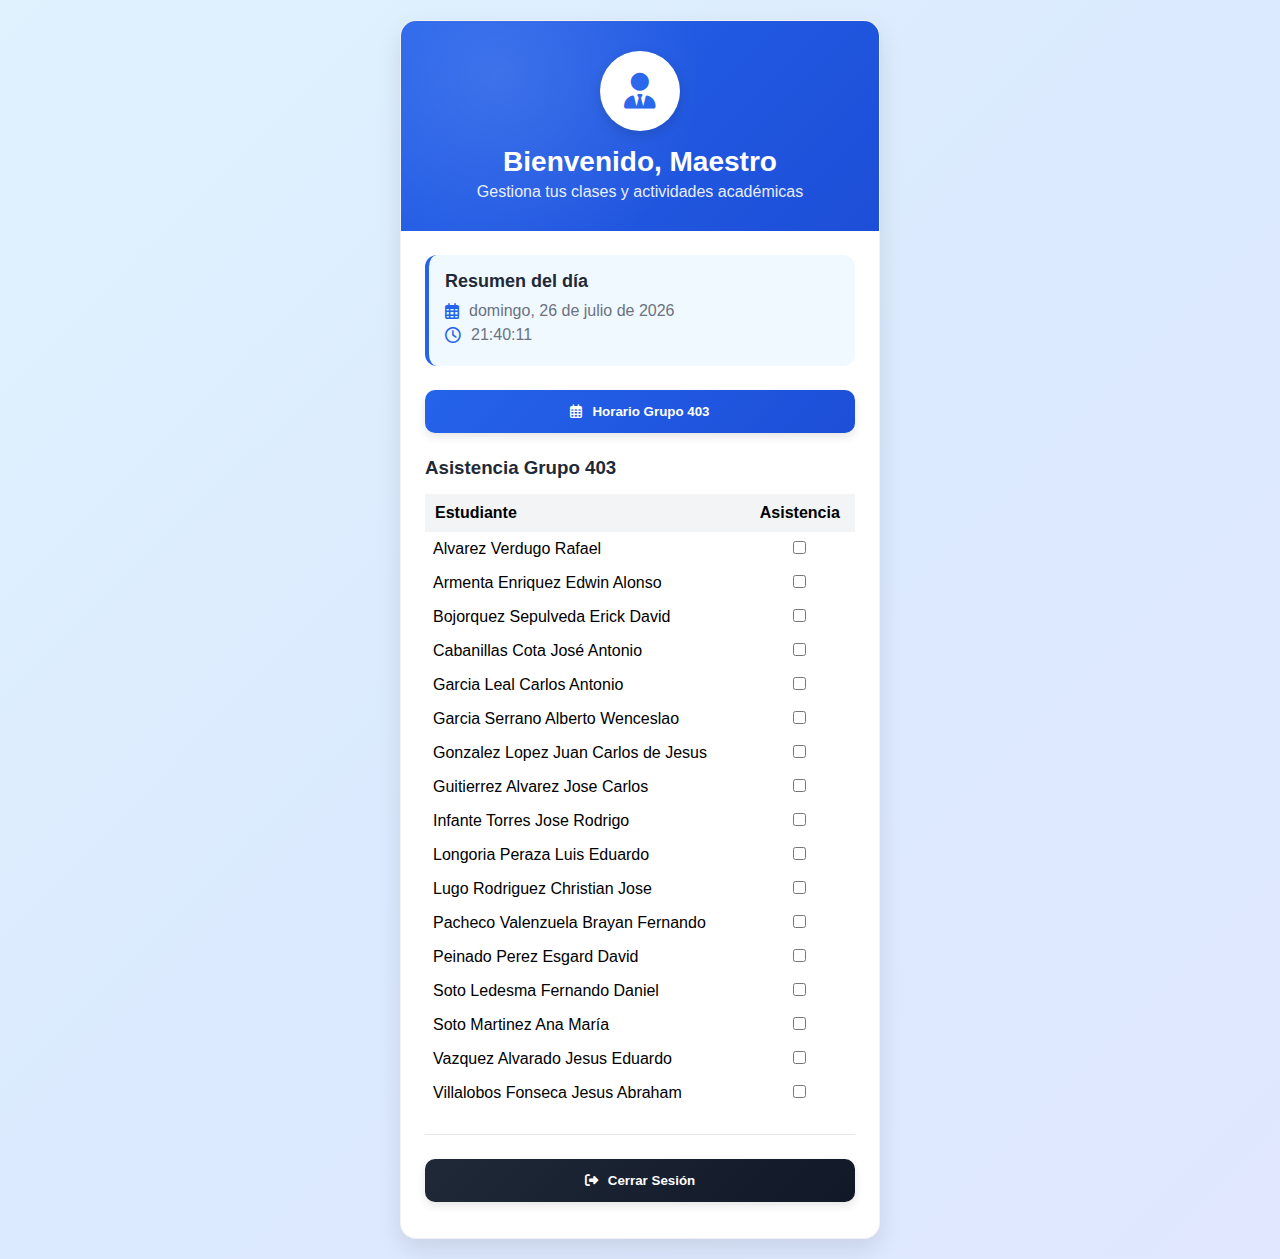
<file: PROYECTO MIKE/clients/maestro.html>
<!DOCTYPE html>
<html lang="es">
<head>
    <meta charset="UTF-8">
    <meta name="viewport" content="width=device-width, initial-scale=1.0">
    <title>Panel Maestro</title>
    <link rel="stylesheet" href="https://cdnjs.cloudflare.com/ajax/libs/font-awesome/6.4.0/css/all.min.css">
    <style>
        /* Todos los estilos originales se mantienen igual */
        :root {
            --primary: #2563eb;
            --primary-dark: #1d4ed8;
            --secondary: #10b981;
            --secondary-dark: #059669;
            --accent: #8b5cf6;
            --danger: #ef4444;
            --warning: #f59e0b;
            --gray-dark: #1f2937;
            --gray: #6b7280;
            --gray-light: #e5e7eb;
            --bg-light: #f3f4f6;
        }
        
        * {
            margin: 0;
            padding: 0;
            box-sizing: border-box;
            font-family: 'Segoe UI', Tahoma, Geneva, Verdana, sans-serif;
        }
        
        body {
            background: linear-gradient(135deg, #e0f2fe 0%, #dbeafe 50%, #e0e7ff 100%);
            min-height: 100vh;
            display: flex;
            justify-content: center;
            align-items: center;
            padding: 20px;
        }
        
        .container {
            background-color: white;
            border-radius: 16px;
            box-shadow: 0 10px 25px rgba(0, 0, 0, 0.1);
            width: 100%;
            max-width: 480px;
            overflow: hidden;
            border: 1px solid rgba(0, 0, 0, 0.05);
        }
        
        .header {
            background: linear-gradient(135deg, var(--primary) 0%, var(--primary-dark) 100%);
            color: white;
            padding: 30px 20px;
            text-align: center;
            position: relative;
        }
        
        .header-decoration {
            position: absolute;
            top: 0;
            left: 0;
            width: 100%;
            height: 100%;
            background-image: radial-gradient(circle at 20% 25%, rgba(255, 255, 255, 0.2) 0%, rgba(255, 255, 255, 0) 50%);
            opacity: 0.6;
        }
        
        .avatar {
            width: 80px;
            height: 80px;
            background-color: white;
            border-radius: 50%;
            display: flex;
            justify-content: center;
            align-items: center;
            margin: 0 auto 15px;
            box-shadow: 0 4px 12px rgba(0, 0, 0, 0.15);
            border: 3px solid rgba(255, 255, 255, 0.3);
        }
        
        .avatar i {
            color: var(--primary);
            font-size: 36px;
        }
        
        .title {
            font-size: 28px;
            font-weight: 700;
            margin-bottom: 5px;
        }
        
        .subtitle {
            font-size: 16px;
            opacity: 0.9;
            font-weight: 400;
        }
        
        .content {
            padding: 24px;
        }
        
        .summary-box {
            background-color: #f0f9ff;
            border-radius: 12px;
            padding: 16px;
            margin-bottom: 24px;
            border-left: 4px solid var(--primary);
        }
        
        .summary-title {
            font-size: 18px;
            font-weight: 600;
            color: var(--gray-dark);
            margin-bottom: 10px;
        }
        
        .summary-item {
            display: flex;
            align-items: center;
            margin-bottom: 6px;
            color: var(--gray);
        }
        
        .summary-item i {
            margin-right: 10px;
            color: var(--primary);
        }
        
        .menu-section {
            margin-bottom: 24px;
        }
        
        .btn {
            display: flex;
            align-items: center;
            justify-content: center;
            padding: 14px;
            border-radius: 10px;
            font-weight: 600;
            cursor: pointer;
            transition: all 0.3s ease;
            width: 100%;
            border: none;
            margin-bottom: 12px;
            color: white;
            box-shadow: 0 4px 10px rgba(0, 0, 0, 0.1);
            position: relative;
            overflow: hidden;
        }
        
        .btn i {
            margin-right: 10px;
        }
        
        .btn-primary {
            background: linear-gradient(135deg, var(--primary) 0%, var(--primary-dark) 100%);
        }
        
        .btn-primary:hover {
            background: linear-gradient(135deg, var(--primary-dark) 0%, var(--primary) 100%);
            transform: translateY(-2px);
        }
        
        .btn-success {
            background: linear-gradient(135deg, var(--secondary) 0%, var(--secondary-dark) 100%);
        }
        
        .btn-success:hover {
            background: linear-gradient(135deg, var(--secondary-dark) 0%, var(--secondary) 100%);
            transform: translateY(-2px);
        }
        
        .btn-accent {
            background: linear-gradient(135deg, var(--accent) 0%, #7c3aed 100%);
        }
        
        .btn-accent:hover {
            background: linear-gradient(135deg, #7c3aed 0%, var(--accent) 100%);
            transform: translateY(-2px);
        }
        
        .btn-warning {
            background: linear-gradient(135deg, var(--warning) 0%, #d97706 100%);
        }
        
        .btn-warning:hover {
            background: linear-gradient(135deg, #d97706 0%, var(--warning) 100%);
            transform: translateY(-2px);
        }
        
        .btn-dark {
            background: linear-gradient(135deg, var(--gray-dark) 0%, #111827 100%);
        }
        
        .btn-dark:hover {
            background: linear-gradient(135deg, #111827 0%, var(--gray-dark) 100%);
            transform: translateY(-2px);
        }
        
        .badge {
            background-color: var(--danger);
            color: white;
            border-radius: 50px;
            font-size: 12px;
            padding: 3px 8px;
            margin-left: 8px;
        }
        
        .quick-actions {
            display: grid;
            grid-template-columns: repeat(2, 1fr);
            gap: 12px;
            margin-bottom: 24px;
        }
        
        .quick-btn {
            display: flex;
            flex-direction: column;
            align-items: center;
            background-color: #f9fafb;
            border-radius: 10px;
            padding: 14px 10px;
            transition: all 0.3s ease;
            border: 1px solid var(--gray-light);
            cursor: pointer;
        }
        
        .quick-btn:hover {
            background-color: #f3f4f6;
            transform: translateY(-2px);
        }
        
        .quick-btn i {
            font-size: 24px;
            margin-bottom: 8px;
        }
        
        .quick-btn span {
            font-size: 14px;
            color: var(--gray);
            font-weight: 500;
        }
        
        .quick-btn .icon-primary {
            color: var(--primary);
        }
        
        .quick-btn .icon-success {
            color: var(--secondary);
        }
        
        .quick-btn .icon-accent {
            color: var(--accent);
        }
        
        .quick-btn .icon-gray {
            color: var(--gray);
        }
        
        .divider {
            height: 1px;
            background-color: var(--gray-light);
            margin: 24px 0;
        }
        
        /* Ripple effect */
        .ripple {
            position: relative;
            overflow: hidden;
        }
        
        .ripple:after {
            content: "";
            display: block;
            position: absolute;
            width: 100%;
            height: 100%;
            top: 0;
            left: 0;
            pointer-events: none;
            background-image: radial-gradient(circle, #fff 10%, transparent 10.01%);
            background-repeat: no-repeat;
            background-position: 50%;
            transform: scale(10, 10);
            opacity: 0;
            transition: transform .5s, opacity 1s;
        }
        
        .ripple:active:after {
            transform: scale(0, 0);
            opacity: .3;
            transition: 0s;
        }
        
        /* Notificación */
        .notification {
            position: fixed;
            top: 20px;
            right: 20px;
            background: white;
            border-radius: 8px;
            padding: 15px;
            box-shadow: 0 4px 15px rgba(0, 0, 0, 0.15);
            display: flex;
            align-items: center;
            transform: translateX(calc(100% + 40px));
            transition: transform 0.3s ease;
            z-index: 1000;
            max-width: 300px;
        }
        
        .notification.show {
            transform: translateX(0);
        }
        
        .notification-icon {
            background-color: #ebf5ff;
            color: var(--primary);
            width: 40px;
            height: 40px;
            border-radius: 50%;
            display: flex;
            justify-content: center;
            align-items: center;
            margin-right: 15px;
            flex-shrink: 0;
        }
        
        .notification-content {
            flex-grow: 1;
        }
        
        .notification-title {
            font-weight: 600;
            margin-bottom: 5px;
            color: var(--gray-dark);
        }
        
        .notification-message {
            font-size: 14px;
            color: var(--gray);
        }
        
        .close-notification {
            color: var(--gray);
            background: none;
            border: none;
            cursor: pointer;
            margin-left: 10px;
            font-size: 16px;
        }
        
        /* Animaciones */
        @keyframes fadeIn {
            from { opacity: 0; }
            to { opacity: 1; }
        }
        
        .fade-in {
            animation: fadeIn 0.5s ease-in-out;
        }
        
        /* Responsive */
        @media (max-width: 480px) {
            .title {
                font-size: 24px;
            }
            
            .subtitle {
                font-size: 14px;
            }
            
            .btn {
                padding: 12px;
            }
            
            .content {
                padding: 16px;
            }
        }
    </style>
</head>
<body>
    <!-- Notificación -->
    <div class="notification" id="notification">
        <div class="notification-icon">
            <i class="fas fa-bell"></i>
        </div>
        <div class="notification-content">
            <div class="notification-title">Recordatorio</div>
            <div class="notification-message">Tienes una reunión con padres de familia a las 15:00.</div>
        </div>
        <button class="close-notification" onclick="closeNotification()">
            <i class="fas fa-times"></i>
        </button>
    </div>

    <div class="container fade-in">
        <!-- Header con avatar -->
        <div class="header">
            <div class="header-decoration"></div>
            <div class="avatar">
                <i class="fas fa-user-tie"></i>
            </div>
            <h1 class="title">Bienvenido, Maestro</h1>
            <p class="subtitle">Gestiona tus clases y actividades académicas</p>
        </div>
        
        <!-- Contenido principal modificado -->
        <div class="content">
            <!-- Resumen del día actualizado -->
            <div class="summary-box">
                <h3 class="summary-title">Resumen del día</h3>
                <div class="summary-item">
                    <i class="far fa-calendar-alt"></i>
                    <span id="fecha-actual"></span>
                </div>
                <div class="summary-item">
                    <i class="far fa-clock"></i>
                    <span id="hora-actual"></span>
                </div>
            </div>

            <!-- Horario del Grupo Único -->
            <div class="menu-section">
                <button class="btn btn-primary ripple" onclick="toggleHorario()">
                    <i class="far fa-calendar-alt"></i> Horario Grupo 403
                </button>
                <div id="horario-container" style="display: none; margin-top: 15px;">
                    <table style="width: 100%; border-collapse: collapse;">
                        <thead>
                            <tr style="background-color: #f3f4f6;">
                                <th style="padding: 10px; text-align: left;">Materia</th>
                                <th style="padding: 10px; text-align: left;">Horario</th>
                                <th style="padding: 10px; text-align: left;">Aula</th>
                            </tr>
                        </thead>
                        <tbody>
                            <tr><td style="padding: 8px;">Innovación de Procesos con NTIC</td><td style="padding: 8px;">06:00 - 07:00</td><td style="padding: 8px;">Aula 20</td></tr>
                            <tr><td style="padding: 8px;">Innovación de Procesos con NTIC</td><td style="padding: 8px;">06:00 - 07:00</td><td style="padding: 8px;">Aula 20</td></tr>
                            <tr><td style="padding: 8px;">Innovación de Procesos con NTIC</td><td style="padding: 8px;">06:00 - 07:00</td><td style="padding: 8px;">Aula 20</td></tr>
                            <tr><td style="padding: 8px;">Innovación de Procesos con NTIC</td><td style="padding: 8px;">06:00 - 07:00</td><td style="padding: 8px;">Aula 20</td></tr>
                            <tr><td style="padding: 8px;">Innovación de Procesos con NTIC</td><td style="padding: 8px;">06:00 - 07:00</td><td style="padding: 8px;">Aula 20</td></tr>
                        </tbody>
                    </table>
                </div>
            </div>

            <!-- Lista de Asistencia -->
            <div class="menu-section">
                <h3 style="margin-bottom: 15px; color: var(--gray-dark);">Asistencia Grupo 403</h3>
                <table style="width: 100%; border-collapse: collapse; margin-top: 10px;">
                    <thead>
                        <tr style="background-color: #f3f4f6;">
                            <th style="padding: 10px; text-align: left;">Estudiante</th>
                            <th style="padding: 10px; text-align: center;">Asistencia</th>
                        </tr>
                    </thead>
                    <tbody id="lista-asistencia">
                        <!-- Los datos se cargan dinámicamente -->
                    </tbody>
                </table>
            </div>

            <!-- Botón de cerrar sesión -->
            <div class="divider"></div>
            <button class="btn btn-dark ripple" onclick="cerrarSesion()">
                <i class="fas fa-sign-out-alt"></i> Cerrar Sesión
            </button>
        </div>
    </div>

    <script>
        // Funciones para fecha y hora en tiempo real
        function actualizarHora() {
            const fecha = new Date();
            const opcionesFecha = { weekday: 'long', year: 'numeric', month: 'long', day: 'numeric' };
            const opcionesHora = { hour: '2-digit', minute: '2-digit', second: '2-digit' };
            
            document.getElementById('fecha-actual').textContent = fecha.toLocaleDateString('es-ES', opcionesFecha);
            document.getElementById('hora-actual').textContent = fecha.toLocaleTimeString('es-ES', opcionesHora);
        }

        // Toggle para mostrar/ocultar horario
        function toggleHorario() {
            const container = document.getElementById('horario-container');
            container.style.display = container.style.display === 'none' ? 'block' : 'none';
        }

        // Cargar lista de asistencia
        function cargarAsistencia() {
            const estudiantes = [
                "Alvarez Verdugo Rafael",
                "Armenta Enriquez Edwin Alonso",
                "Bojorquez Sepulveda Erick David",
                "Cabanillas Cota José Antonio",
                "Garcia Leal Carlos Antonio",
                "Garcia Serrano Alberto Wenceslao",
                "Gonzalez Lopez Juan Carlos de Jesus",
                "Guitierrez Alvarez Jose Carlos",
                "Infante Torres Jose Rodrigo",
                "Longoria Peraza Luis Eduardo",
                "Lugo Rodriguez Christian Jose",
                "Pacheco Valenzuela Brayan Fernando",
                "Peinado Perez Esgard David",
                "Soto Ledesma Fernando Daniel",
                "Soto Martinez Ana María",
                "Vazquez Alvarado Jesus Eduardo",
                "Villalobos Fonseca Jesus Abraham",
            ];
            
            const tbody = document.getElementById('lista-asistencia');
            tbody.innerHTML = estudiantes.map(estudiante => `
                <tr>
                    <td style="padding: 8px;">${estudiante}</td>
                    <td style="text-align: center; padding: 8px;">
                        <input type="checkbox">
                    </td>
                </tr>
            `).join('');
        }

        // Inicialización
        document.addEventListener('DOMContentLoaded', function() {
            actualizarHora();
            setInterval(actualizarHora, 1000);
            cargarAsistencia();
        });
            


        // Función para cerrar sesión
        function cerrarSesion() {
            if (confirm("¿Estás seguro que deseas cerrar sesión?")) {
                showNotification('Cerrando sesión', 'Cerrando tu sesión, por favor espera...');
                setTimeout(function() {
                    localStorage.removeItem("token");
                    window.location.href = "index.html";
                }, 1500);
            }
        }

        // Funciones para las notificaciones
        function showNotification(title, message) {
            const notification = document.getElementById('notification');
            const notificationTitle = notification.querySelector('.notification-title');
            const notificationMessage = notification.querySelector('.notification-message');
            
            notificationTitle.textContent = title;
            notificationMessage.textContent = message;
            
            notification.classList.add('show');
            
            // Ocultar la notificación después de 5 segundos
            setTimeout(function() {
                notification.classList.remove('show');
            }, 5000);
        }
        
        function closeNotification() {
            const notification = document.getElementById('notification');
            notification.classList.remove('show');
        }
    </script>
</body>
</html>
</file>
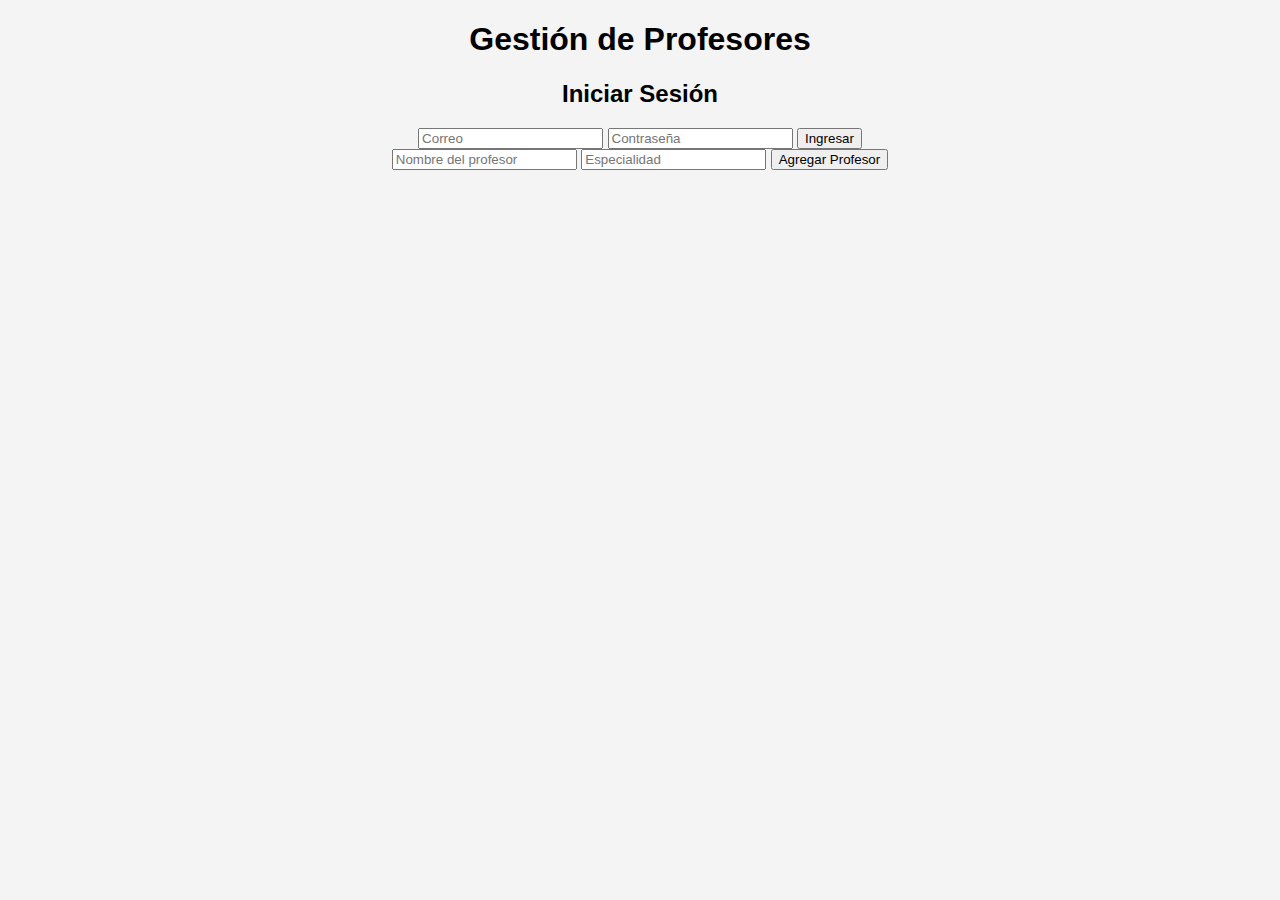
<file: PROYECTO MIKE/clients/profesor.html>
<!DOCTYPE html>
<html lang="es">
<head>
  <meta charset="UTF-8">
  <title>Gestión de Profesores</title>
  <link rel="stylesheet" href="css/styles.css">
  <script defer src="js/auth.js"></script>
  <script defer src="js/profesores.js"></script>
</head>
<body>
  <h1>Gestión de Profesores</h1>
  <div id="login-section">
    <h2>Iniciar Sesión</h2>
    <input type="email" id="email" placeholder="Correo">
    <input type="password" id="password" placeholder="Contraseña">
    <button onclick="login()">Ingresar</button>
  </div>
  <div id="profesor-section">
    <input type="text" id="nombreProfesor" placeholder="Nombre del profesor">
    <input type="text" id="especialidadProfesor" placeholder="Especialidad">
    <button onclick="agregarProfesor()">Agregar Profesor</button>
    <ul id="lista-profesores"></ul>
  </div>
</body>
</html>
</file>
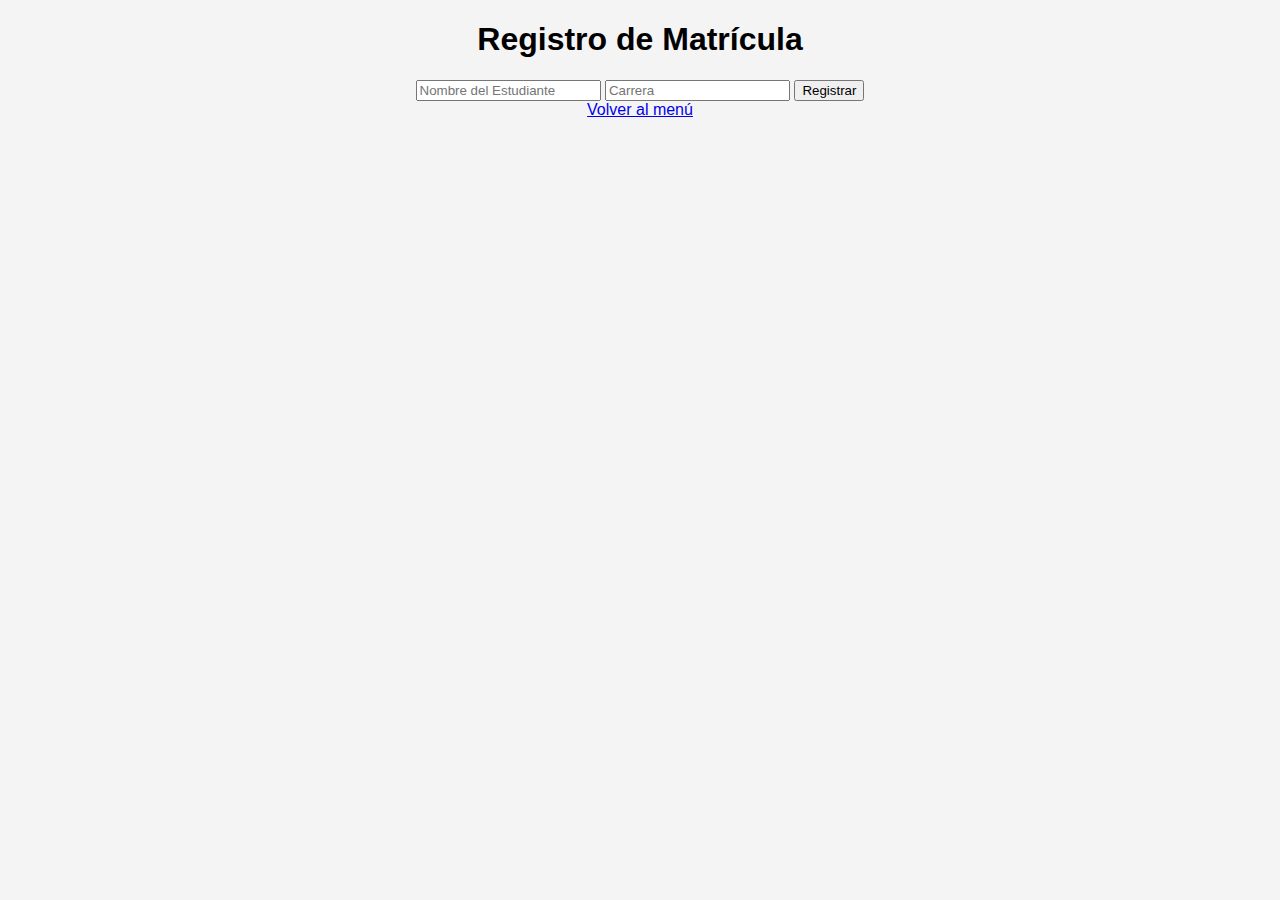
<file: PROYECTO MIKE/clients/registro_matricula.html>
<!DOCTYPE html>
<html lang="es">
<head>
    <meta charset="UTF-8">
    <title>Registro de Matrícula</title>
    <link rel="stylesheet" href="css/styles.css">
    <script defer src="js/script.js"></script>
</head>
<body>
    <h1>Registro de Matrícula</h1>
    <form id="form-matricula">
        <input type="text" id="nombreEstudiante" placeholder="Nombre del Estudiante">
        <input type="text" id="carreraMatricula" placeholder="Carrera">
        <button type="button" onclick="registrarMatricula()">Registrar</button>
    </form>
    <a href="index.html">Volver al menú</a>
</body>
</html>
</file>
<file: PROYECTO MIKE/clients/css/styles.css>
body {
  font-family: Arial, sans-serif;
  background-color: #f4f4f4;
  text-align: center;
  margin: 0;
  padding: 0;
}

header {
  background-color: #0073e6;
  color: white;
  padding: 15px 0;
  font-size: 24px;
}

.menu {
  margin-top: 20px;
}

.menu ul {
  list-style: none;
  padding: 0;
}

.menu > ul > li {
  display: inline-block;
  position: relative;
  margin: 0 10px;
}

.menu a {
  text-decoration: none;
  color: #0073e6;
  font-size: 18px;
  font-weight: bold;
  padding: 10px 15px;
  display: block;
}

.menu a:hover {
  background-color: #0073e6;
  color: white;
  border-radius: 5px;
}

/* Submenú oculto */
.submenu {
  display: none;
  position: absolute;
  background-color: white;
  list-style: none;
  padding: 0;
  width: 180px;
  border: 1px solid #ddd;
  text-align: left;
}

.submenu li {
  padding: 10px;
  border-bottom: 1px solid #ddd;
}

.submenu li:last-child {
  border-bottom: none;
}

.submenu a {
  color: #333;
  font-size: 16px;
  padding: 10px;
  display: block;
}

.submenu a:hover {
  background-color: #f1f1f1;
}
</file>
